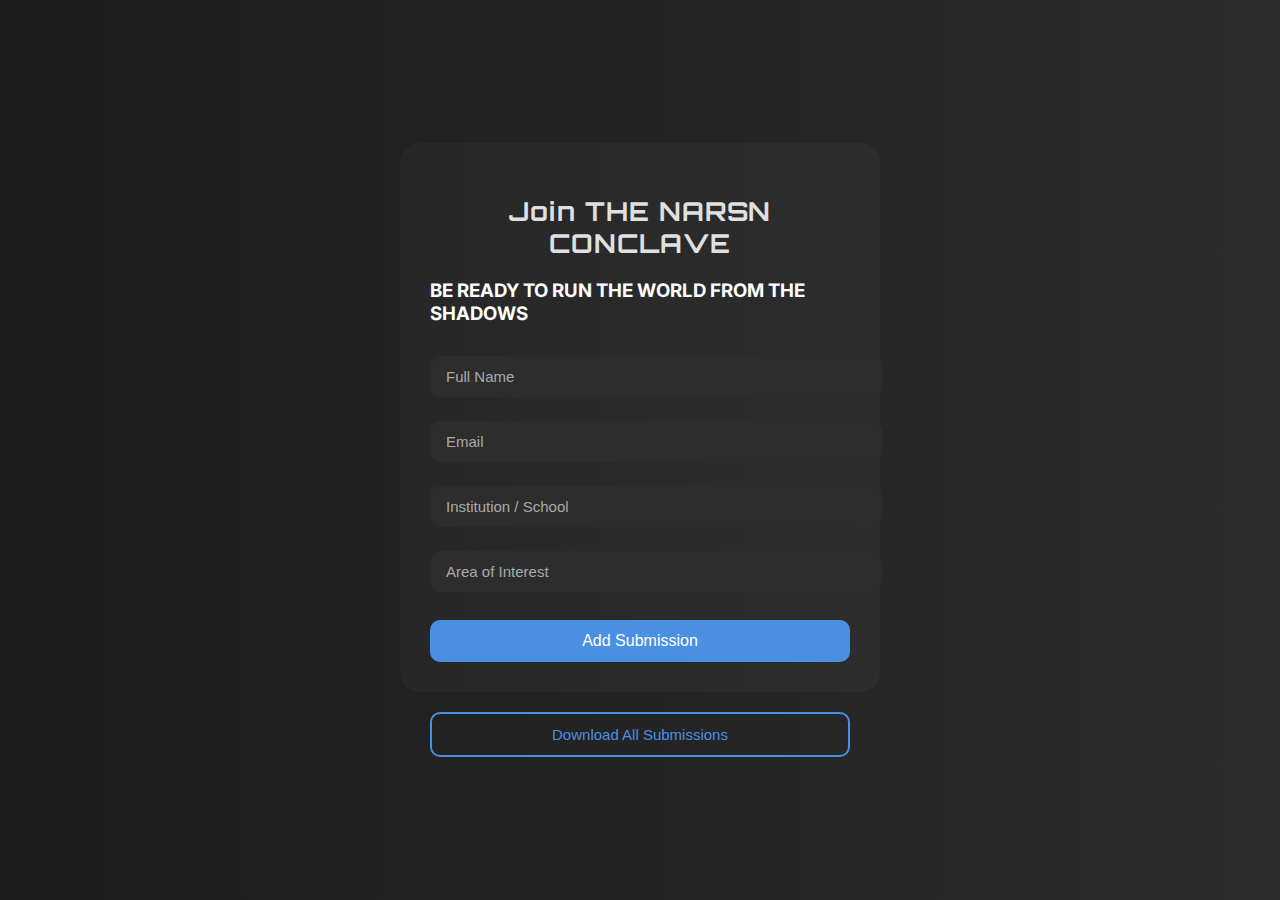
<file: index.html>
<!DOCTYPE html>
<html lang="en">
<head>
  <meta charset="UTF-8" />
  <title>Join THE NARSN CONCLAVE</title>
  <link rel="stylesheet" href="second.css" />
</head>
<body>

  <form id="joinForm">
    <h2>Join THE NARSN CONCLAVE</h2>
    <h3>BE READY TO RUN THE WORLD FROM THE SHADOWS</h3>

    
    <input type="text" name="name" placeholder="Full Name" required />
    <input type="email" name="email" placeholder="Email" required />
    <input type="text" name="institution" placeholder="Institution / School" required />
    <input type="text" name="interest" placeholder="Area of Interest" required />
    <button type="submit">Add Submission</button>
  </form>

  <button id="downloadBtn">Download All Submissions</button>

  <script src="third.js"></script>
</body>
</html>
</file>
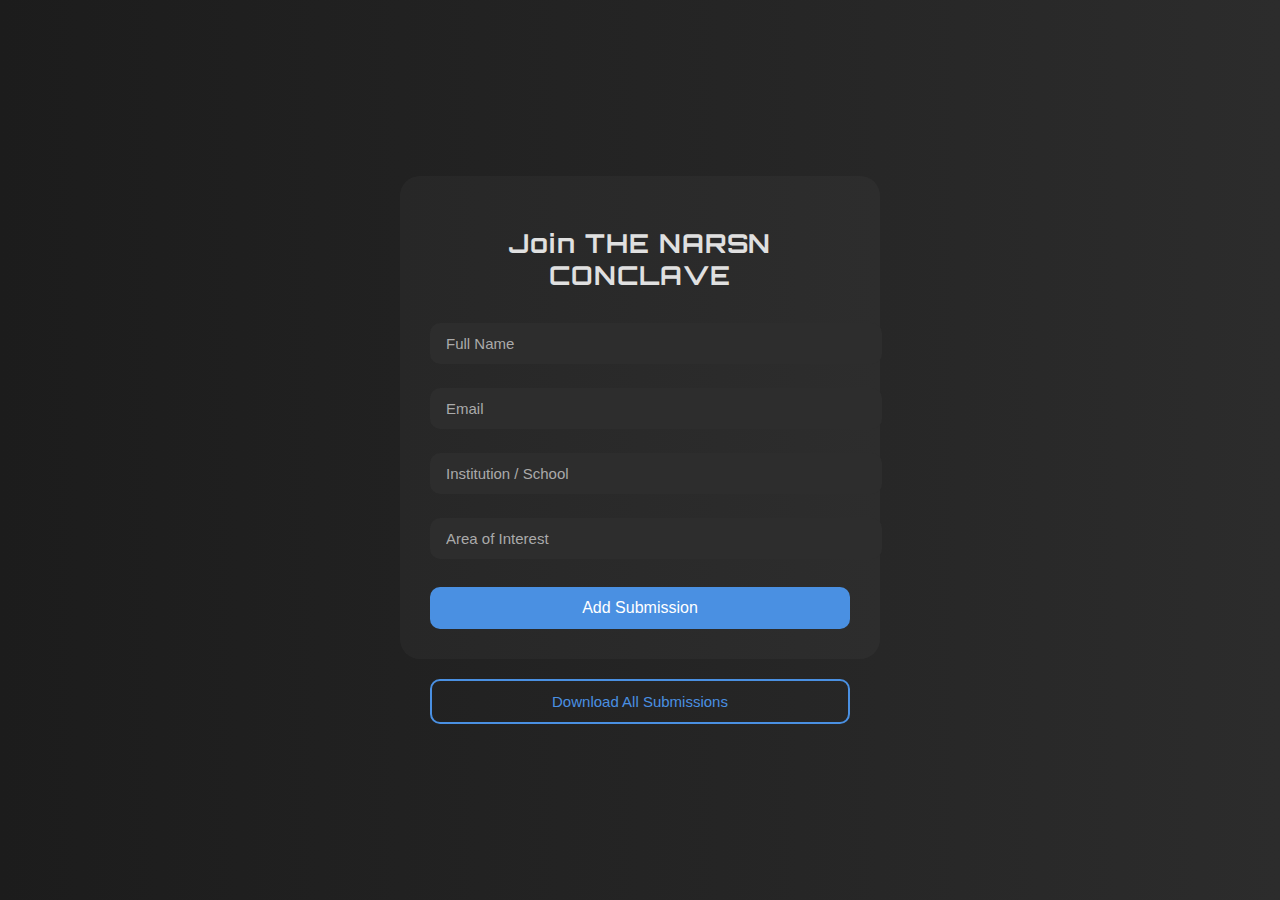
<file: first.html>
<!DOCTYPE html>
<html lang="en">
<head>
  <meta charset="UTF-8" />
  <title>Join THE NARSN CONCLAVE</title>
  <link rel="stylesheet" href="second.css" />
</head>
<body>

  <form id="joinForm">
    <h2>Join THE NARSN CONCLAVE</h2>
    <input type="text" name="name" placeholder="Full Name" required />
    <input type="email" name="email" placeholder="Email" required />
    <input type="text" name="institution" placeholder="Institution / School" required />
    <input type="text" name="interest" placeholder="Area of Interest" required />
    <button type="submit">Add Submission</button>
  </form>

  <button id="downloadBtn">Download All Submissions</button>

  <script src="third.js"></script>
</body>
</html>
</file>
<file: second.css>
@import url('https://fonts.googleapis.com/css2?family=Inter:wght@300;500&family=Orbitron:wght@500&display=swap');

body {
  margin: 0;
  padding: 0;
  font-family: 'Inter', sans-serif;
  background: linear-gradient(to right, #1c1c1c, #2c2c2c);
  color: white;
  display: flex;
  flex-direction: column;
  align-items: center;
  min-height: 100vh;
  justify-content: center;
  overflow-x: hidden;
}

h2 {
  font-family: 'Orbitron', sans-serif;
  text-align: center;
  font-size: 26px;
  color: #e0e0e0;
  margin-bottom: 20px;
  letter-spacing: 1px;
}

form {
  background: rgba(255, 255, 255, 0.03);
  padding: 30px;
  border-radius: 20px;
  width: 90%;
  max-width: 420px;
  transition: all 0.3s ease;
}

input {
  width: 100%;
  padding: 12px 16px;
  margin: 12px 0;
  border: none;
  border-radius: 10px;
  font-size: 15px;
  background-color: #2d2d2d;
  color: white;
  transition: 0.3s ease;
}

input::placeholder {
  color: #aaa;
}

input:focus {
  outline: none;
  background-color: #3a3a3a;
  box-shadow: 0 0 6px rgba(255, 255, 255, 0.2);
}

button {
  width: 100%;
  padding: 12px;
  margin-top: 16px;
  border: none;
  border-radius: 10px;
  background-color: #4a90e2;
  color: white;
  font-weight: 500;
  font-size: 16px;
  cursor: pointer;
  transition: background 0.3s ease, transform 0.2s ease;
}

button:hover {
  background-color: #357ab8;
  transform: translateY(-1.5px);
}

#downloadBtn {
  max-width: 420px;
  margin-top: 20px;
  padding: 12px 24px;
  font-size: 15px;
  background-color: transparent;
  border: 2px solid #4a90e2;
  color: #4a90e2;
  border-radius: 10px;
  transition: all 0.3s ease;
}

#downloadBtn:hover {
  background-color: #4a90e2;
  color: white;
  transform: translateY(-1.5px);
}
</file>
